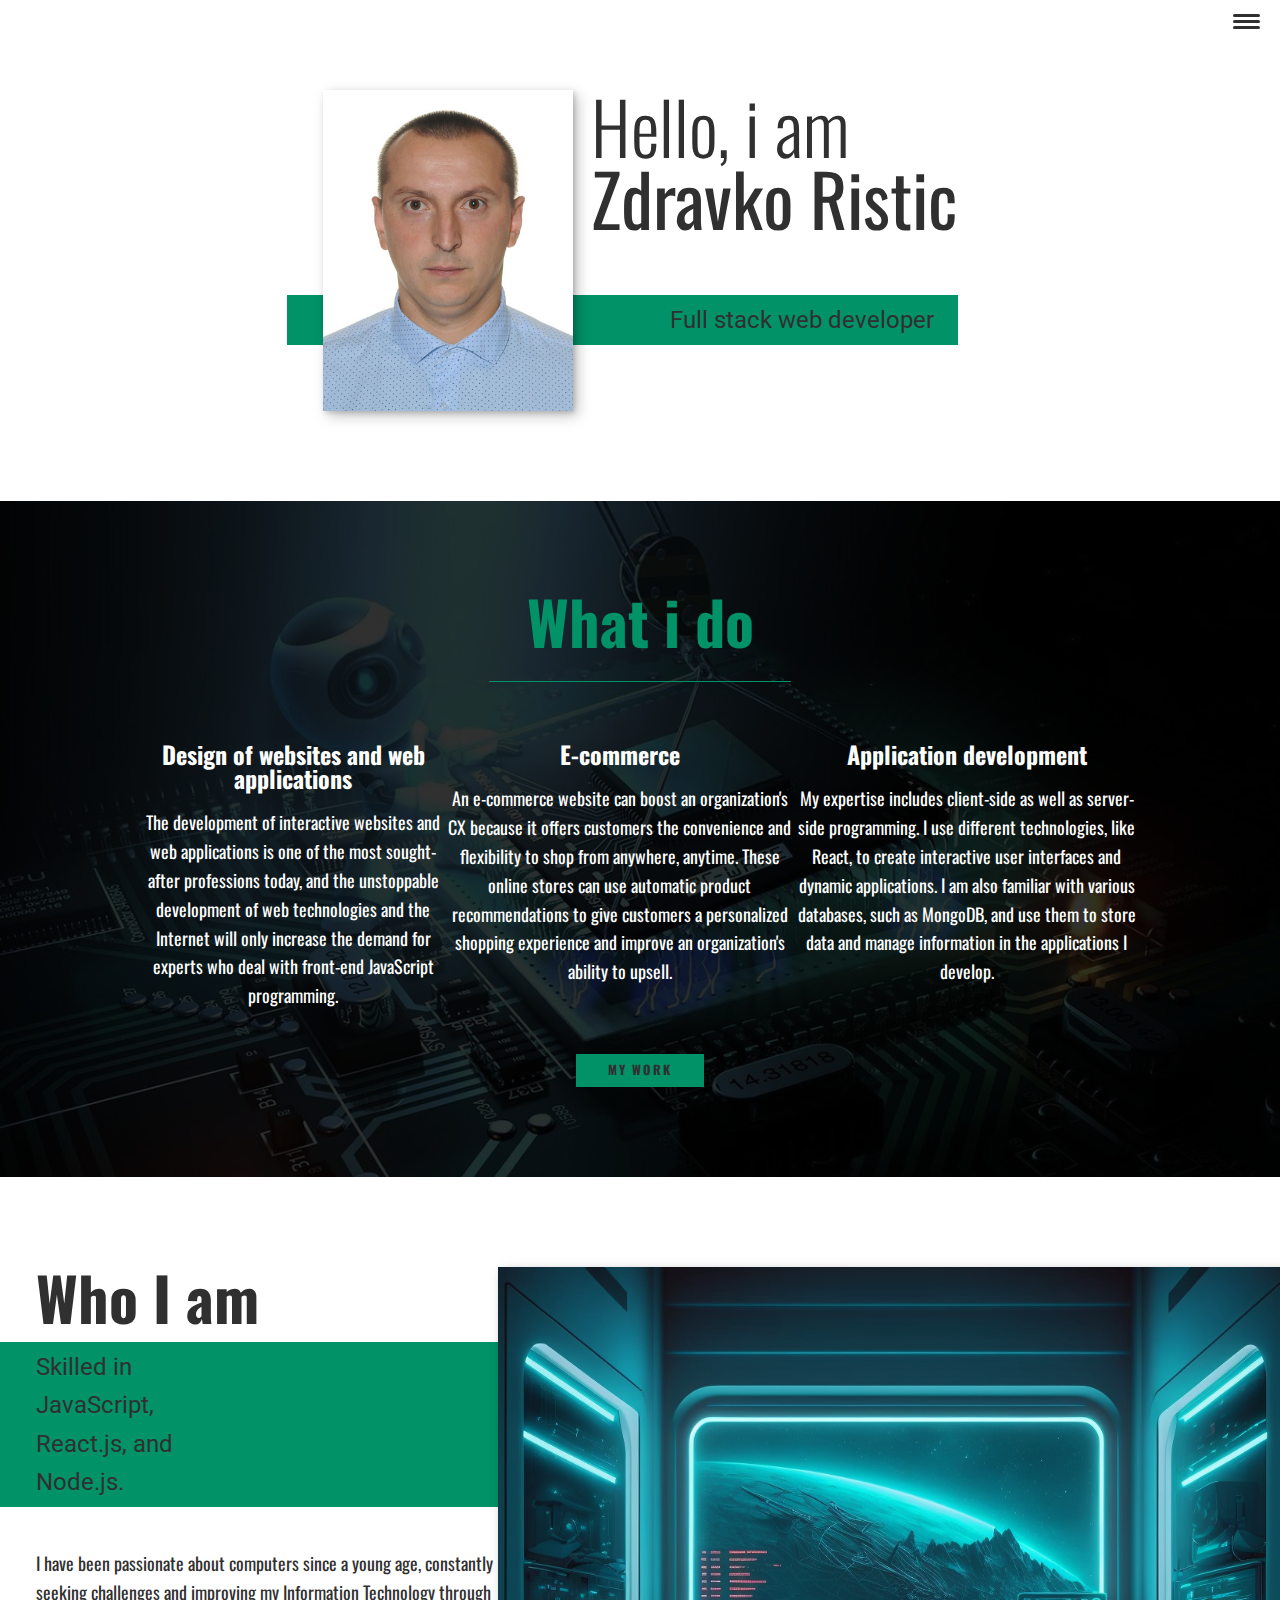
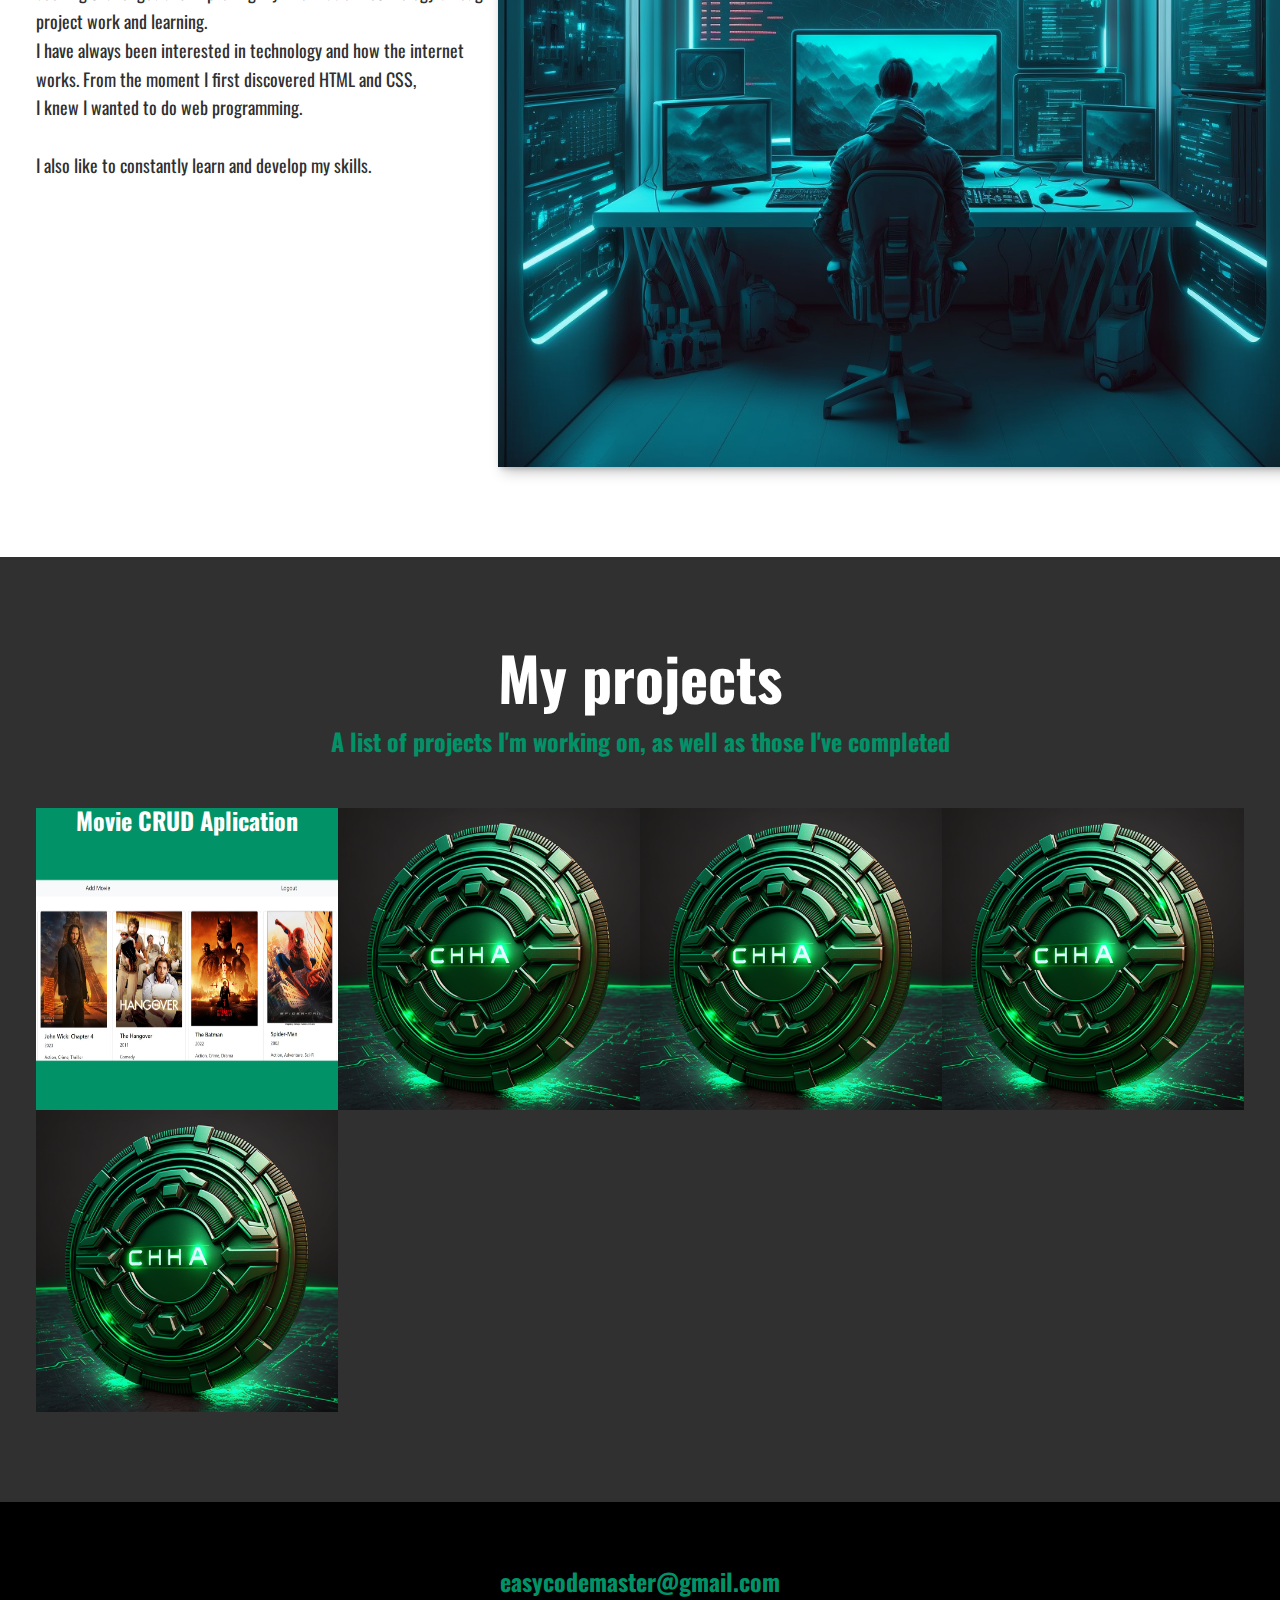
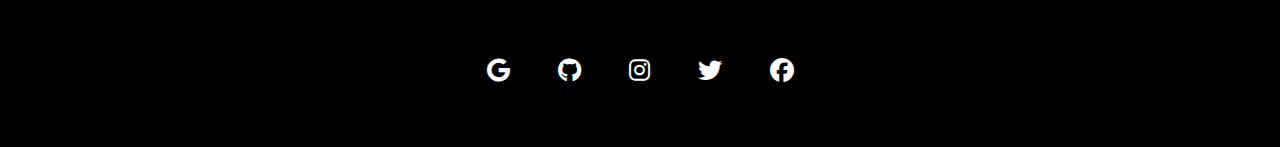
<file: index.html>
<!DOCTYPE html>

<html>

<!-- Ovde pocinje Head-->

<head>
    <meta charset="utf-8">
    <meta http-equiv="X-UA-Compatible" content="IE=edge">
    <title>Zdravko Ristic Portfolio Stranica</title>
    <meta name="description" content="">
    <meta name="viewport" content="width=device-width, initial-scale=1">
    <link rel="stylesheet" href="./css/style.css">


    <!--Google fonts Oswald-->

    <link rel="preconnect" href="https://fonts.googleapis.com">
    <link rel="preconnect" href="https://fonts.gstatic.com" crossorigin>
    <link
        href="https://fonts.googleapis.com/css2?family=Bakbak+One&family=Changa&family=Oswald:wght@200;300;400;500;600;700&display=swap"
        rel="stylesheet">


    <!--Google fonts Roboto-->

    <link rel="preconnect" href="https://fonts.googleapis.com">
    <link rel="preconnect" href="https://fonts.gstatic.com" crossorigin>
    <link href="https://fonts.googleapis.com/css2?family=Roboto:ital,wght@0,300;0,400;0,500;1,300&display=swap"
        rel="stylesheet">


    <link rel="stylesheet" href="https://cdnjs.cloudflare.com/ajax/libs/font-awesome/6.2.0/css/all.css">
    </link>

</head>

<!-- Ovde pocinje body-->

<body>



    <!-- Ovde pocinje heather -->
    <header>

        <!--logo-->
        <!--  
        <div class="logo">
            <img src="#" alt="<<<<Zdravko>>>">
        </div>
           -->
        <!-- Dugme da bi se prikazala navigacija -->

        <button class="nav-toogle " aria-label="navigacija">
            <span class="hamburger "></span>
        </button>

        <!-- Navigacija , lista -->

        <nav class="nav" style="background-image: url('slike/navbar');">

            <ul class="nav__lista">
                <li class="nav__ajtem"><a href="#pocetna" class="nav__link">Home</a></li>
                <li class="nav__ajtem"><a href="#usluge" class="nav__link">My Services</a></li>
                <li class="nav__ajtem"><a href="#o-meni" class="nav__link">About me</a></li>
                <li class="nav__ajtem"><a href="#posao" class="nav__link">My Work</a></li>
            </ul>
            <!-- <img src="slike/navbar" class="navbar"> -->
        </nav>

    </header>



    <!-- Pocetna , uvod-->

    <section class="uvod" id="pocetna">

        <h1 class="sekcija__naslov sekcija__naslov--uvod">Hello,
            i am <strong>Zdravko Ristic</strong></h1>

        <p class="sekcija__podnaslov sekcija__podnaslov--uvod">Full stack web developer</p>

        <img src="slike/cvjpg" alt="komentar" class="uvod__img">

    </section>



    <!--Moje usluge -->


    <section class="moje-usluge" id="usluge">

        <h2 class="sekcija__naslov sekcija__naslov--usluge">What i do</h2>

        <div class="usluge"> <!-- div usluge pocetak-->

            <div class="usluga"> <!--prvi div-->
                <h3>Design of websites and web applications</h3>
                <p>The development of interactive websites and web applications is one of the most sought-after
                    professions today, and the unstoppable development of web technologies and the Internet will only
                    increase the demand for experts who deal with front-end JavaScript programming.

                </p>
            </div>


            <div class="usluga"> <!--drugi div-->
                <h3>
                    E-commerce</h3>
                <!-- <p><strong>Why i make an e-commerce website?</strong> </p> -->
                <p> An e-commerce website can boost an organization's CX because it offers customers the convenience and
                    flexibility to shop from anywhere, anytime. These online stores can use automatic product
                    recommendations to give customers a personalized shopping experience and improve an organization's
                    ability to upsell. </p>
            </div>


            <div class="usluga"> <!--treci div-->
                <h3>Application development </h3>
                <p>
                    My expertise includes client-side as well as server-side programming. 
                    I use different technologies, like React, to create interactive user interfaces and dynamic applications. 
                    I am also familiar with various databases, 
                    such as MongoDB, and use them to store data and manage information in the applications I develop. </p>
            </div>

        </div> <!-- div usluge kraj-->

        <a href="#posao" class="btn">My Work</a>

    </section>


    <!--O meni-->


    <section class="o__meni" id="o-meni">

        <header>
            <h2 class="sekcija__naslov sekcija__naslov--o__meni">
                Who I am</h2>
            <p class="sekcija__podnaslov sekcija__podnaslov--o__meni"> Skilled in JavaScript, React.js, and Node.js.</p>
        </header>

        <div class="o__meni__body">
            <p>
                I have been passionate about computers since a young age, 
                constantly seeking challenges and improving my Information Technology through project work and learning.<br>
                I have always been interested in technology and how the internet works. From the moment I ﬁrst discovered HTML and CSS, 
                <br>I knew I wanted to do web programming.<br>
                <br>I also like to constantly learn and develop my skills.</p>
            <p></p>
        </div>


        <img src="slike/whoami_2" alt="komentar" class="O__meni__img">


    </section>



    <!--Moj posao-->

    <section class="moj__posao" id="posao">

        <h2 class="sekcija__naslov">
            My projects </h2>
        <p class="sekcija__podnaslov sekcija__podnaslov--posao ">
            A list of projects I'm working on, as well as those I've completed </p>


        <div class="profil">

            <!--profil_1-->
           
            <a href="./projectOne.html" class="profilne">
                <h3 style="color:white;">Movie CRUD Aplication</h3>
                <img src="slike/movieCrud.png" alt="PROJEKAT 1" class="profil_img">
                
            </a>

            <!--profil_2-->
            <a href="#" class="profilne">
                <img src="slike/chia" alt="PROJEKAT 2" class="profil_img">
            </a>

            <!--profil_3-->
            <a href="#" class="profilne">
                <img src="slike/chia" alt="PROJEKAT 3" class="profil_img">
            </a>


            <!--profil_4-->
            <a href="#" class="profilne">
                <img src="slike/chia" alt="PROJEKAT 4" class="profil_img">
            </a>


            <!--profil_5-->
            <a href="#" class="profilne">
                <img src="slike/chia" alt="PROJEKAT 5" class="profil_img">
            </a>

        </div>



    </section>



    <!--Footer-->

    <footer class="footer">
        <a href="mailto:easycodemaster@gmail.com" class="footer__link"> easycodemaster@gmail.com</a>

        <ul class="drustvene-mreze">



            <li class="drustvene-mreze__item"> <a class="drustvene-mreze__link" href="https://www.google.com/">
                    <i class="fa-brands fa-google"></i> </a></li>
            <li class="drustvene-mreze__item"><a class="drustvene-mreze__link" href="https://github.com/"><i
                        class="fa-brands fa-github"></i></a></li>
            <li class="drustvene-mreze__item"><a class="drustvene-mreze__link" href="https://www.instagram.com/"><i
                        class="fa-brands fa-instagram"></i></a></li>
            <li class="drustvene-mreze__item"><a class="drustvene-mreze__link" href="https://twitter.com/"><i
                        class="fa-brands fa-twitter"></i></a></li>
            <li class="drustvene-mreze__item"><a class="drustvene-mreze__link" href="https://www.facebook.com/"><i
                        class="fa-brands fa-facebook"></i></a></li>
        </ul>

    </footer>








    <script src="js/index.js"></script>
</body>

</html>
</file>
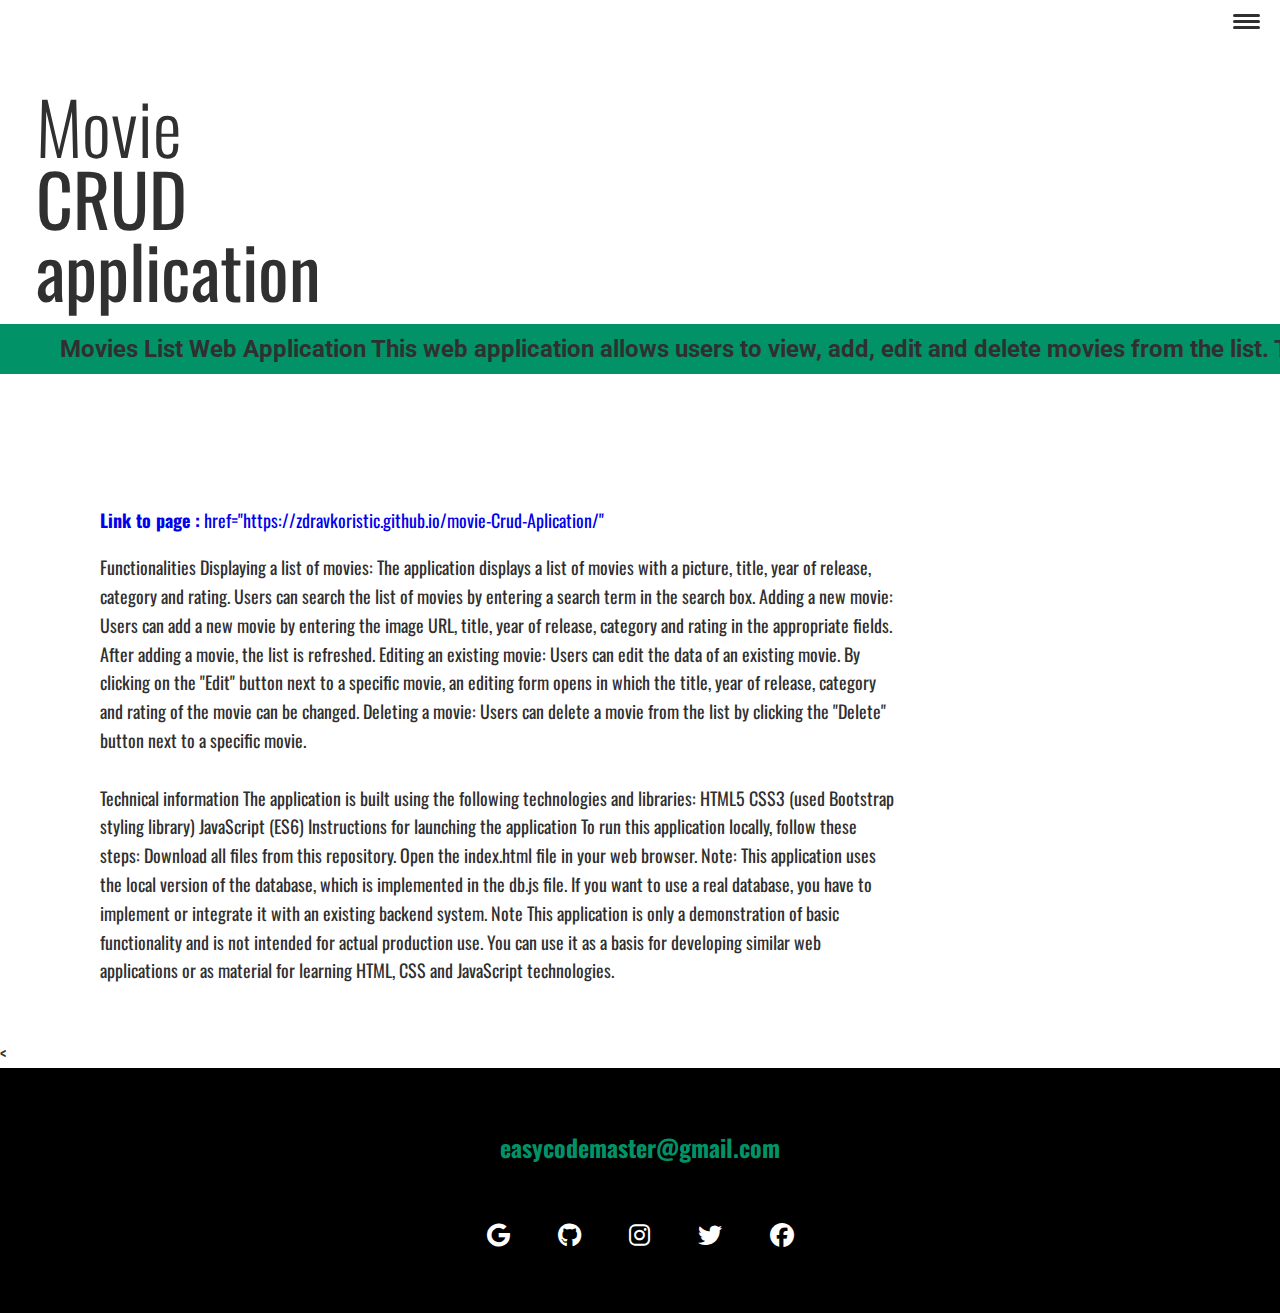
<file: projectOne.html>
<!DOCTYPE html>




<html>

<!-- Ovde pocinje Head-->

<head>
    <meta charset="utf-8">
    <meta http-equiv="X-UA-Compatible" content="IE=edge">
    <title>Zdravko Ristic Portfolio Stranica</title>
    <meta name="description" content="">
    <meta name="viewport" content="width=device-width, initial-scale=1">
    <link rel="stylesheet" href="./css/style.css">



    <!--Google fonts Oswald-->

    <link rel="preconnect" href="https://fonts.googleapis.com">
    <link rel="preconnect" href="https://fonts.gstatic.com" crossorigin>
    <link
        href="https://fonts.googleapis.com/css2?family=Bakbak+One&family=Changa&family=Oswald:wght@200;300;400;500;600;700&display=swap"
        rel="stylesheet">


    <!--Google fonts Roboto-->

    <link rel="preconnect" href="https://fonts.googleapis.com">
    <link rel="preconnect" href="https://fonts.gstatic.com" crossorigin>
    <link href="https://fonts.googleapis.com/css2?family=Roboto:ital,wght@0,300;0,400;0,500;1,300&display=swap"
        rel="stylesheet">


    <link rel="stylesheet" href="https://cdnjs.cloudflare.com/ajax/libs/font-awesome/6.2.0/css/all.css">
    </link>


</head>




<!-- Ovde pocinje body-->

<body>



    <!-- Ovde pocinje heather -->
    <header>

        <!--logo-->

        <!-- <div class="logo">
            <img src="#" alt="<<<<Zdravko>>>">
        </div>  -->

        <!-- Dugme da bi se prikazala navigacija -->

        <button class="nav-toogle" aria-label="navigacija">
            <span class="hamburger"></span>
        </button>

        <!-- Navigacija , lista -->
        <nav class="nav">
            <ul class="nav__lista">
                <li class="nav__item"><a href="index.html" class="nav__link">Pocetna</a></li>
                <li class="nav__item"><a href="index.html#usluge" class="nav__link">Moje Usluge</a></li>
                <li class="nav__item"><a href="index.html#o-meni" class="nav__link">O meni</a></li>
                <li class="nav__item"><a href="index.html#posao" class="nav__link">Moj Posao</a></li>
            </ul>
        </nav>

    </header>



    <!-- Pocetna , uvod-->
    <!-- IZMENITI STVARI VEZANE ZA SVAKI PROJEKAT kao sti su NASLOVI , SLIKE ITD-->

    <section class="uvod">

        <h1 class="sekcija__naslov sekcija__naslov--uvod">Movie <strong>CRUD application</strong></h1>

        <p class="sekcija__podnaslov sekcija__podnaslov--uvod"><strong>Movies List Web Application This web application allows users to view, add, edit and delete movies from the list. 
            The application is built using HTML, CSS and JavaScript.</p></strong>

        <!-- <img src="slike/cvjpg" alt="komentar" class="uvod__img"> -->

    </section>




    <div class="portfolio-item-individual">
        

        <a href="https://zdravkoristic.github.io/movie-Crud-Aplication/">
            <p><strong>Link to page :</strong> href="https://zdravkoristic.github.io/movie-Crud-Aplication/" </p>
            </a>
         
        <p>Functionalities Displaying a list of movies: The application displays a list of movies with a picture, title, year of release, category and rating. 
            Users can search the list of movies by entering a search term in the search box. Adding a new movie: Users can add a new movie by entering the image URL, title, year of release, category and rating in the appropriate fields.
             After adding a movie, the list is refreshed. Editing an existing movie: Users can edit the data of an existing movie. By clicking on the "Edit" button next to a specific movie, an editing form opens in which the title,
              year of release, category and rating of the movie can be changed. Deleting a movie: Users can delete a movie from the list by clicking the "Delete" button next to a specific movie. <br>
              <br>Technical information The application is built using the following technologies and libraries:

            HTML5 CSS3 (used Bootstrap styling library) JavaScript (ES6) Instructions for launching the application To run this application locally, follow these steps:
            
            Download all files from this repository. Open the index.html file in your web browser. Note: This application uses the local version of the database, which is implemented in the db.js file. If you want to use a real database, you have to implement or integrate it with an existing backend system.
            
            Note This application is only a demonstration of basic functionality and is not intended for actual production use. You can use it as a basis for developing similar web applications or as material for learning HTML, CSS and JavaScript technologies.</p>

        
        
    </div>





    < <!--Footer-->

        <footer class="footer">
            <a href="easycodemaster@gmail.com" class="footer__link"> easycodemaster@gmail.com</a>

            <ul class="drustvene-mreze">



                <li class="drustvene-mreze__item"> <a class="drustvene-mreze__link" href="https://www.google.com/">
                        <i class="fa-brands fa-google"></i> </a></li>
                <li class="drustvene-mreze__item"><a class="drustvene-mreze__link" href="https://github.com/"><i
                            class="fa-brands fa-github"></i></a></li>
                <li class="drustvene-mreze__item"><a class="drustvene-mreze__link" href="https://www.instagram.com/"><i
                            class="fa-brands fa-instagram"></i></a></li>
                <li class="drustvene-mreze__item"><a class="drustvene-mreze__link" href="https://twitter.com/"><i
                            class="fa-brands fa-twitter"></i></a></li>
                <li class="drustvene-mreze__item"><a class="drustvene-mreze__link" href="https://www.facebook.com/"><i
                            class="fa-brands fa-facebook"></i></a></li>
            </ul>

        </footer>








        <script src="js/index.js"></script>
</body>

</html>
</file>
<file: css/style.css>
*,
*::before,
*::after {
 box-sizing: border-box;
}

/* custom properties */



:root {
    --ff--primary:'Oswald', sans-serif;
    --ff--secondary:'Roboto', sans-serif;
   
    --fw-reg: 300;
    --fw-bold: 900;

    --clr-light: #fff;
    --clr-dark: #303030;
    --clr-accent: #019267;

    --fs-h1: 3rem;
    --fs-h2: 2.25rem;
    --fs-h3: 1.25rem;
    --fs-body: 1rem;

    --bs: 0.25em 0.25em 0.75em rgba(0,0,0,.25),
          0.125em 0.125em 0.25em rgba(0,0,0,.15);

}


@media (min-width: 800px){
    :root {
        --fs-h1: 4.5rem;
        --fs-h2: 3.75rem;
        --fs-h3: 1.5rem;
        --fs-body: 1.125rem;

    }
}

/* general styles */

html {
    scroll-behavior: smooth;
}

a {
    text-decoration: none;
}

body {
    background: var(--clr-light);
    color: var(--clr-dark);
    margin: 0;
    font-family: var(--ff--primary);
    font-size: var(--fs-body);
    line-height: 1.6;

}

section { 
    padding: 5em 2em;
}

img {
    display: block;
    max-width: 100%;
}

:focus {
    outline: 3px solid var(--clr-accent);
    outline-offset: 3px;
}


/* Dugmici */

.btn {
    margin-top: 2em;
    display: inline-block;
    padding: .5em 2.5em;
    background: var(--clr-accent);
    color: var(--clr-dark);
    text-decoration: none;
    cursor: pointer;
     font-size: .8rem;
    text-transform: uppercase;
    letter-spacing: 2px;
    font-weight: var(--fw-bold);
    transition: transform 200ms ease-in-out;
}


.btn:hover {
    transform: scale(1.1);
}


/* tipografija */


h1,
h2,
h3 {

    line-height: 1;
    margin: 0;
}


h1 { font-size: var(--fs-h1)}
h2 { font-size: var(--fs-h2)}
h3 { font-size: var(--fs-h3)}

/* naslovi */
.sekcija__naslov {
margin-bottom: .25em;

}

.sekcija__naslov--uvod{
    font-weight: var(--fw-reg);
}

.sekcija__naslov--uvod strong {
    display: block;
}

/* podnaslovi */


.sekcija__podnaslov {
    margin: 0;
font-size: var(--fs-h3);

}

.sekcija__podnaslov--uvod,
.sekcija__podnaslov--o__meni {
background: var(--clr-accent);
padding: .25em 1em;
font-family: var(--ff--secondary);
margin-bottom: 1em;

}




/* Heather navigacija */

.header {
    display: flex;
    justify-content: space-between;
    padding: 1em;
}

.logo {
    max-width: 100px;
}


.nav__ajtem 
     {
        width: 500px;
        height: 50px;
        text-align: center;
        
            border: 2px solid black;
            border-radius: 12px;
            padding: 5px;
        
         
      }




 .nav {

    background-size: cover;
    position: fixed;
    background: #cbf5df; 
    color: var(--clr-dark);
    top: 0;
    bottom: 0;
    left: 0;
    right: 0;


    
    z-index: 100;



    transform: translateX(100%);
    transition: transform 250ms cubic-bezier(.5, 0, .5, 1);
}



.nav__lista {
    
    list-style: none;
    display: flex;
    height: 55%;
    flex-direction: column;
    justify-content: space-evenly;
    align-items: left;
     margin: 0;
     margin-top: 50px;
     margin-left: 400px;
    padding: 0;

}





.nav__link {
    color: inherit;
    font-weight: var(--fw-bold);
    font-size: var(--fs-h3);
    text-decoration: none;
}


.nav__link:hover {
    color: var(--clr-accent);
}

/* Dugme navigacije */

.nav-toogle {
    padding: .5em;
    background: transparent;
    border: 0;
    cursor: pointer;
    position:absolute;
    right: 1em;
    top: 1em;
    z-index: 1000;
}




.nav-open .nav{
    transform: translateX(0);
    
}

.nav-open .nav-toogle {
    position: fixed;
}

.nav-open .hamburger {
    transform: rotate(.625turn);
}


.nav-open .hamburger::before {
    transform: rotate(90deg) translateX(-6px);
}


.nav-open .hamburger::after {
    opacity: 0;
}







.hamburger {
    
    display: block;
    position: relative;
}

.hamburger, 
.hamburger::before,
.hamburger::after {
    
    background: var(--clr-dark);
    width: 2em;
    height: 3px;
    border-radius: 1em;
    transition: transform 250ms ease-in-out;
}  


.hamburger::before,
.hamburger::after {
    content: '';
    position:absolute;
    left: 0;
    right: 0;
}

.hamburger::before { top: 6px; }
.hamburger::after { bottom: 6px; }









/* Uvod */

.uvod {
    position: relative;
}

.uvod__img {
    box-shadow: var(--bs);
}



@media (min-width: 1000px){
    .uvod {
        display: grid;
        width: min-content;
        margin: 0 auto;
        grid-column-gap: 1em;
        grid-template-areas: 
        "img naslov"
        "img podnaslov";
        grid-template-columns: min-content max-content;
    }
    .uvod__img {
        grid-area: img;
        min-width: 250px;
        position: relative;
        z-index: 2;
    }
    .sekcija__podnaslov--uvod {

      align-self: start;
      grid-column: -1 / 1;
      grid-row: 2;
      text-align: right;
      position: relative;
      left: -1.5em;
      width: calc(100% + 1.5em);
    }
}



/* Moje usluge */

.moje-usluge {
    background-color: var(--clr-dark);
    background-image:  url(../slike/slika1jpg);
    background-size: cover;
    background-blend-mode: multiply;
    color:  var(--clr-light);
    text-align: center;
}

.sekcija__naslov--usluge {
    color: var(--clr-accent);
    position: relative;
}

.sekcija__naslov--usluge::after {
    content: '';
    display: block;
    width: 25%;
    height: 1px;
    margin: 0.5em auto 1em;
    background: currentColor;
}


/* videti sta sa ovim delom koda */

.usluge {
    margin-bottom: 4em;
    
}

.usluge {
    max-width: 600px;
    margin: 0 auto;
}


@media (min-width: 1000px){
    .usluge{
        display: flex; 
        max-width: 1000px;
        margin-left:  auto;
        margin-right: auto;
       /* text-align: center; */
    }
 

 .usluge + .usluge {
    margin-left: 2em;
}
}




/* O meni */


/* .o__meni {

    
    /max-width: 1000px;
    margin: o auto;
}  */

.O__meni__img {
    box-shadow: var(--bs);
}


/* PROBLEM ZA RESITI */


@media (min-width: 1000px){
    .o__meni {
        
        display: grid;
        /* grid-template-columns: 1fr 600px; */
        grid-template-areas: 
        "naslov img"
        "podnaslov img"
        "tekst img"
        /* grid-column-gap: 2em; */

    }

     .sekcija__naslov--o__meni {
        grid-area: naslov;
     }
    .sekcija__podnaslov--o__meni {
        grid-column: 1 / -1;
        grid-row: 2;
        position: relative;
        left: -2em;
        width: calc(100% + 2em);
        padding-left: 2em;
        padding-right: calc(200px + 4em);
    }

 .O__meni__img {
    max-width: 800px;
    grid-area: img;
    position: relative;
    z-index: 2;
    }
}



/* MOJ POSAO */


.moj__posao {

    background-color: var(--clr-dark);
    color: var(--clr-light);
    text-align: center;
}


.sekcija__podnaslov--posao{
    color: var(--clr-accent);
    font-weight: var(--fw-bold);
    margin-bottom: 2em;
}


.profil {
    display: grid;
    grid-template-columns: repeat(auto-fit, minmax(300px, 1fr));
    height: 100%;
}

.profilne {
    background: var(--clr-accent);
    overflow: hidden;
    
}

.profil_img {
    transition: 
    transform 750ms cubic-bezier(.5, 0, .5, 1),
    opacity 250ms linear;
    width: 100%;
    height: 100%;
    object-fit: fill;
}

.profilne:focus{
    position: relative;
    z-index: 2;
}

.profil_img:hover,
.profilne:focus .profil_img {
    transform: scale(1.2);
    opacity: .90;
}




/* footer */


.footer {
    background: black;
    color:var(--clr-accent);
    text-align: center;
    padding: 2.5em 0;
    font-size: var(--fs-h3);
}

.footer a { 
    color: inherit;
     text-decoration: none; 
 }


 .footer__link {
    
    font-weight: var(--fw-bold);
 }



.footer__link:hover,
.drustvene-mreze__link:hover {
    opacity: .7;
}

.footer__link:hover {
    text-decoration: underline; 
}


.drustvene-mreze {
     list-style: none;
    display: flex;
    justify-content: center;
    margin: 2em 0 0 ;
    padding: 0;
}

.drustvene-mreze__item {
    margin: 0 .5em;
}

.drustvene-mreze__link {
    padding: .5em;
}
.fa-brands {
    color: #fff;
}




/* Portfolio */


.portfolio-item-individual {
    padding: 0 2em 2em;
    max-width: 1000px;
    margin: o auto;
}

.portfolio-item-individual p {
    max-width: 800px;
    margin-left: auto;
    margin-right: auto;

}
</file>
